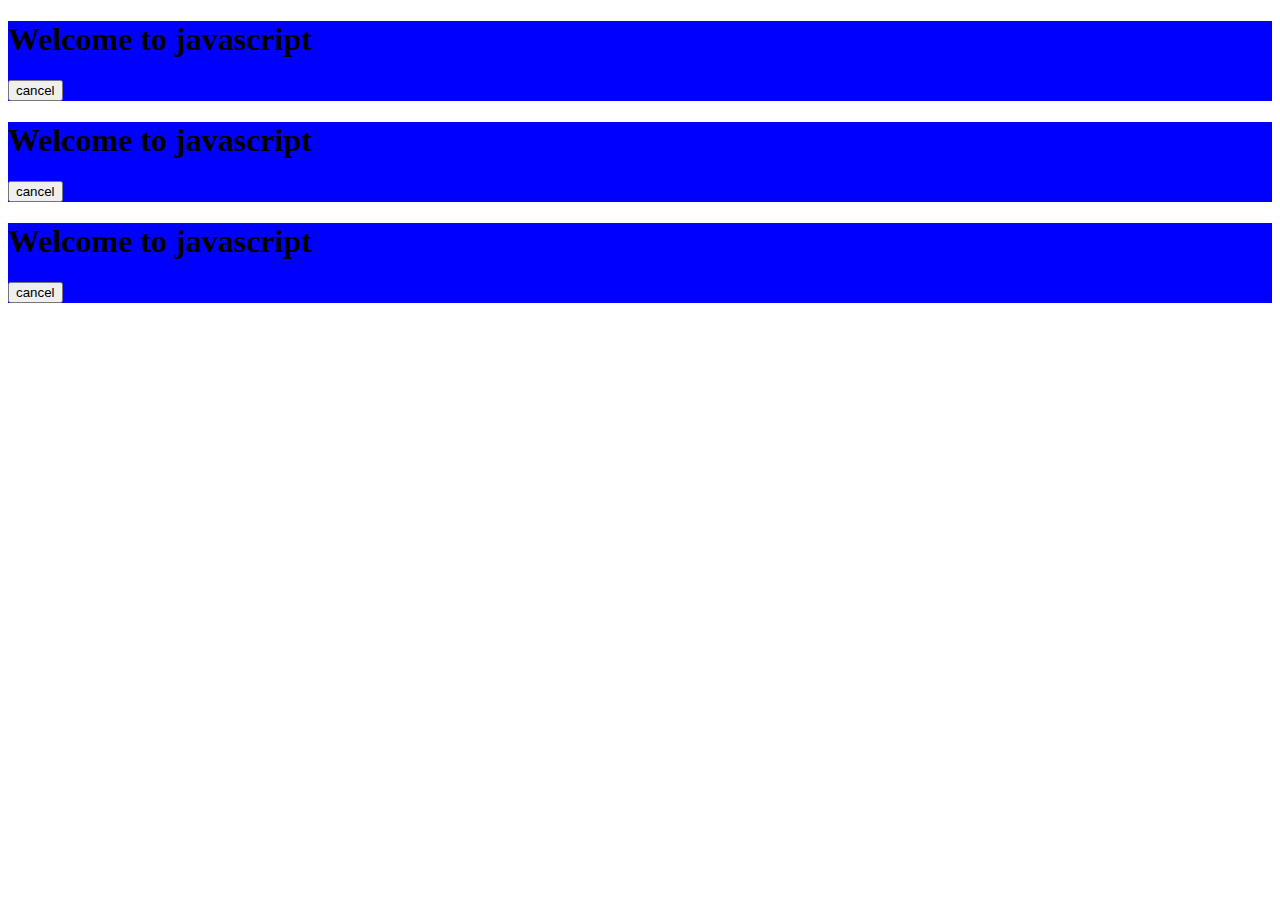
<file: basic2/index.html>
<!DOCTYPE html>
<html lang="en">
<head>
    <meta charset="UTF-8">
    <meta http-equiv="X-UA-Compatible" content="IE=edge">
    <meta name="viewport" content="width=device-width, initial-scale=1.0">
    <title>Document</title>
    <style>
        .container{
            background-color: blue;
        }

        </style>
</head>
<body>
    <div class="container">
        <div class="firstcontainer">
            
        </div>
        
        <h1>Welcome to javascript</h1>
        <button id = "click">cancel</button>
    </div>
    <div class="container">
        <div class="firstcontainer">
            
        </div>
        
        <h1>Welcome to javascript</h1>
        <button id = "click">cancel</button>
    </div>
    <div class="container">
        <div class="firstcontainer">
            
        </div>
        
        <h1>Welcome to javascript</h1>
        <button id = "click">cancel</button>
    </div>


    
    <script src="index.js"></script>
</body>
</html>
</file>
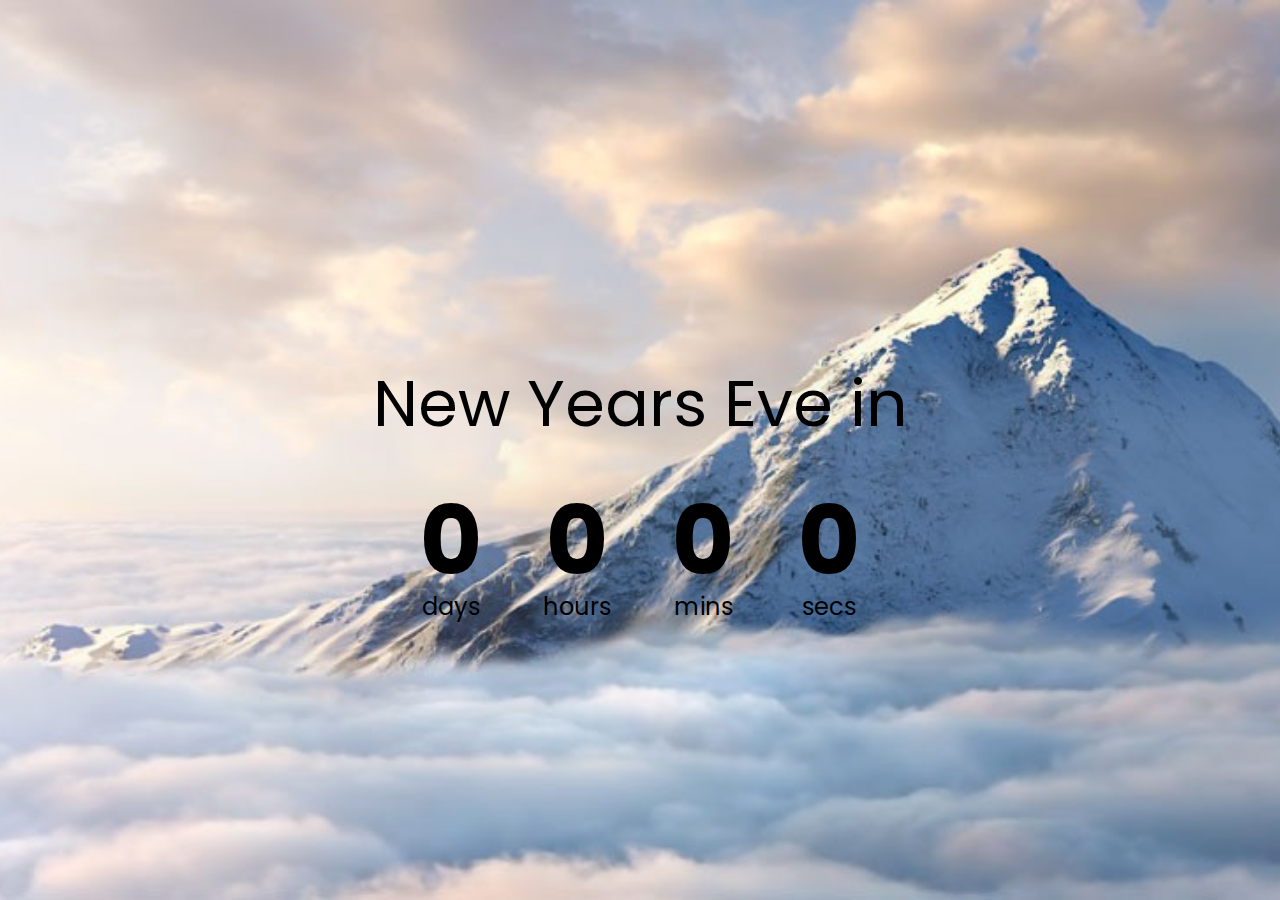
<file: countdowntimer/index.html>
<!DOCTYPE html>
<html lang="en">
<head>
    <meta charset="UTF-8">
    <meta http-equiv="X-UA-Compatible" content="IE=edge">
    <meta name="viewport" content="width=device-width, initial-scale=1.0">
    <title>Countdown Timer </title>
    <link rel="stylesheet" href="styles.css">
    <script src = "script.js" defer></script>
</head>
<body>
    <h1>New Years Eve in </h1>
    <div class="countdown-container">
        <div class="wordname days-c">
            <p class="big-text" id="days">0
            </p>
            <span>days</span>
        </div>
    
        <div class="wordname hours-c">
            <p class="big-text" id="hours">0
            </p>
            <span>hours</span>
        </div>
    
        <div class="wordname minutes-c">
            <p class="big-text" id="minutes">0
            </p>
            <span>mins</span>
        </div>
    
    
        <div class="wordname seconds-c">
            <p class="big-text" id="seconds">0
            </p>
            <span>secs</span>
        </div>
    </div>
</body>
</html>
</file>
<file: countdowntimer/styles.css>
@import url('https://fonts.googleapis.com/css2?family=Poppins&display=swap');



* {
    box-sizing: border-box;

}



body {
    background-image: url("./background.jpg");
    min-height: 100vh;
    background-size:cover;
    display: flex;
    flex-direction: column;
    align-items: center;
    justify-content: center;
    background-position: center center;
    font-family: 'Poppins','sans-serif';
    margin: 0;

}

h1{
    font-weight: normal;
    font-size: 4rem;
    margin-top: 5rem;
}

.countdown-container {
        display: flex;
}

.big-text{
    font-weight: bold;
    font-size: 6rem;
    line-height: 1;
    margin: 0 2rem;
}
.wordname{
    text-align: center;
}
.wordname span{
    font-size: 1.5rem;
}
</file>
